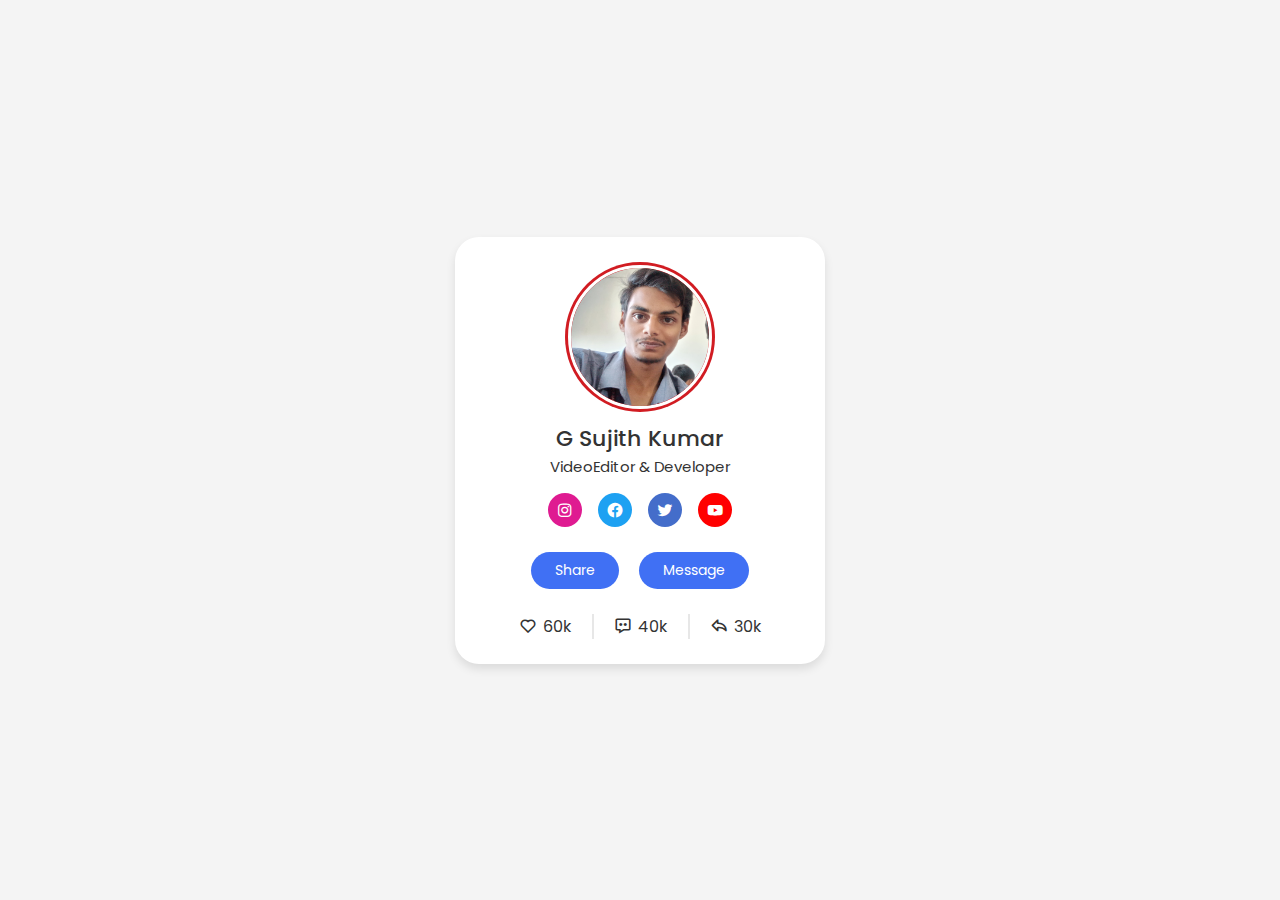
<file: index.html>
<html>
    <head>
        <title>UI INTERFACE</title>
        <meta name="viewport" content="width=device-width, initial-scale=1.0" />

        <link rel="stylesheet" href="pro.css">

        <!-- boxicoins style template-->
        <link rel="stylesheet" href="https://unpkg.com/boxicons@2.1.4/css/boxicons.min.css" />
    </head>
    <body>
        <div class="profile-card">
            <div class="image">
                <img src="2ndphoto.webp" alt="SUJITH" class="profile-img">
            </div>
            <div class="text-data">
                <span class="name">G Sujith Kumar</span>
                <span class="job">VideoEditor & Developer</span>
            </div>
            <div class="media-buttons">
                <a href="#" style="background: #df1b91;" class="link">
                    <i class='bx bxl-instagram' ></i> 
                </a>
                <a href="#" style="background: #1da1f2;" class="link">
                    <i class='bx bxl-facebook-circle' ></i>
                </a>
                <a href="#" style="background: #446dca;" class="link">
                    <i class='bx bxl-twitter'></i> 
                </a>
                <a href="#" style="background: #ff0000;" class="link">
                    <i class='bx bxl-youtube' ></i> 
                </a>
            </div>
            <div class="buttons">
                <button class="button">Share</button>
                <button class="button">Message</button>
            </div>
            <div class="analytics">
                <div class="data">
                    <i class='bx bx-heart' ></i>
                    <span class="number">60k</span>
                </div>
                <div class="data">
                    <i class='bx bx-message-dots' ></i>
                    <span class="number">40k</span>
                </div>
                <div class="data">
                    <i class='bx bx-share' ></i>
                    <span class="number">30k</span>
                </div>
            </div>
        </div>
    </body>
</html>
</file>
<file: pro.css>
/* google font s to ui design */
  @import url('https://fonts.googleapis.com/css2?family=Poppins:ital,wght@0,600;1,200&display=swap');

* {
    margin: 0;
    padding: 0;
    box-sizing: border-box;
    font-family: 'Poppins', sans-serif;
}
body{
    height: 100vh;
    display: flex;
    align-items: center;
    justify-content: center;
    background-color: #f4f4f4;
}
.profile-card{
    display: flex;
    flex-direction: column;
    align-items: center;
    
    max-width: 370px;
    width: 100%;
    background:#fff ;
    border-radius: 24px;
    padding: 25px;
    box-shadow: 0 5px 10px rgba(0,0,0,0.1);
}
.image{
    position: relative;
    height: 150px;
    width: 150px;
    border-radius: 50%;
    background-color: #d11c22;
    padding: 3px;
    margin-bottom: 10px;
}
.image .profile-img {
    height: 100%;
    width: 100%;
    object-fit: cover;
    border-radius: 50%;
    border: 3px solid #fff;
}

.profile-card .text-data {
    display: flex;
    flex-direction: column;
    align-items: center;
    color: #333;
}

.text-data .name {
    font-size: 22px;
    font-weight: 500;
}
.text-data .job {
    font-size: 15px;
    font-weight: 400;
}
.profile-card .media-buttons{
    display: flex;
    align-items: center;
    margin-top: 15px;
}
.media-buttons .link{
    text-decoration: none;
    background-color: #4070F4;
    margin: 0 8px;
    height: 34px;
    width: 34px;
    border-radius: 50%;
    display: flex;
    align-items: center;
    justify-content: center;
    color: #fff;
    font-size: 18px;
}
.profile-card .buttons{
    display: flex;
    align-items: center;
    margin-top: 25px;

}
.buttons .button{
    background-color: #4070F4;
    padding: 8px 24px;
    margin: 0 10px;
    border-radius: 24px;
    border: none;
    color:#fff ;
    font-size: 14px;
    font-weight: 400;
    cursor: pointer;
    transition: all 0.3s ease;

}
.buttons .button:hover {
    background-color: #0e4bf1;

}
.profile-card .analytics{
    display: flex;
    align-items: center;
    
    margin-top:25px ;

}
.analytics .data{
    display: flex;
    align-items: center;
    color: #333;
    padding: 0 20px;
    border-right: 2px solid #e7e7e7;

}
.data i{
    font-size: 18px;
    margin-right: 6px;

}
.data:last-child{
    border-right: none;

}
</file>
